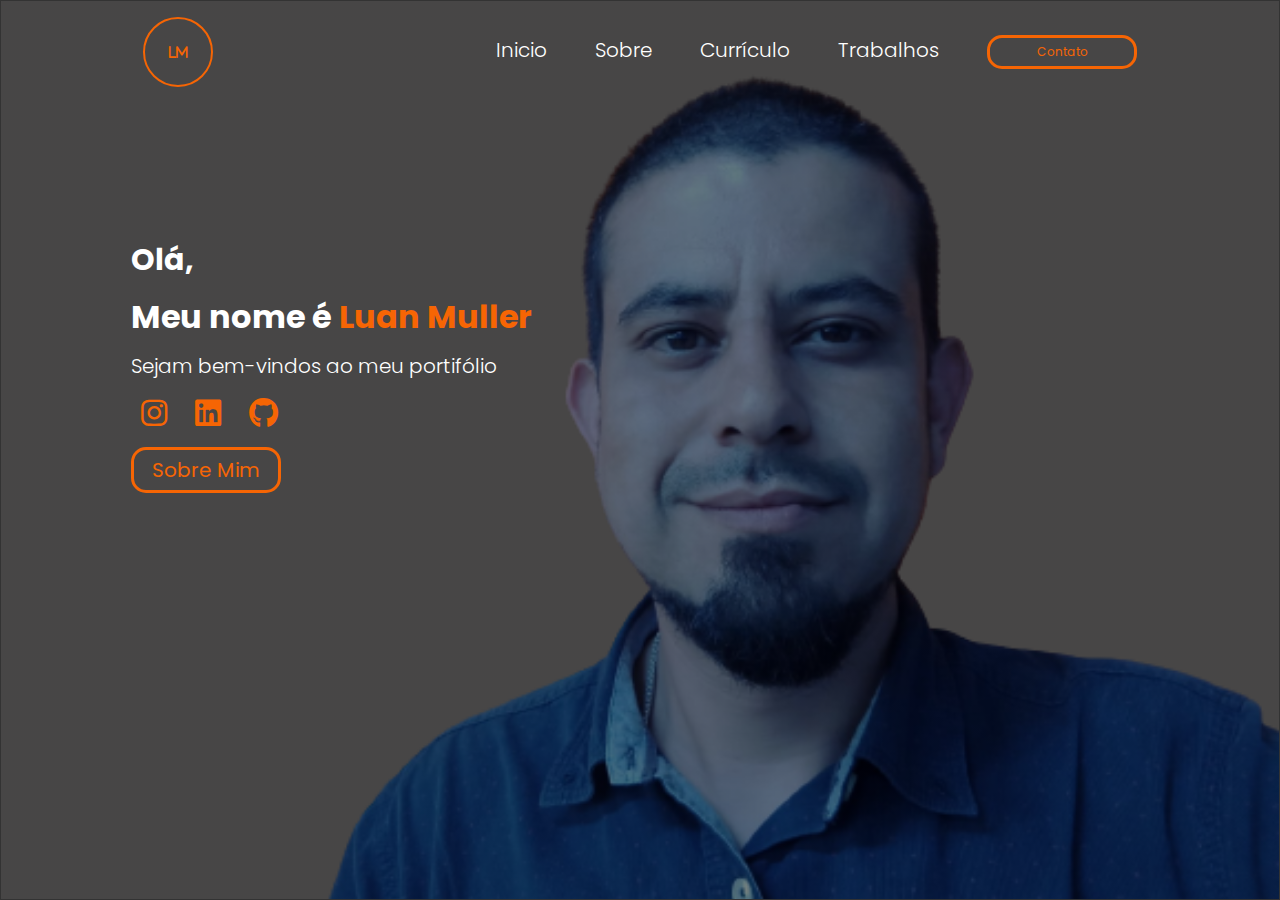
<file: index.html>
<!DOCTYPE html>
<html lang="pt-br">
<head>
    <meta charset="UTF-8">
    <meta name="viewport" content="width=device-width, initial-scale=1.0">
    <link rel="stylesheet" href="https://cdnjs.cloudflare.com/ajax/libs/font-awesome/6.4.2/css/all.min.css">
    <link rel="stylesheet" href="style.css">
    <title>Luan Muller</title>
</head>
<body>
    
    <div class="background">
        <header>
            <div class="logo">
                <i class="fa-solid fa-l" style="color: #f66504;"></i>
                <i class="fa-solid fa-m" style="color: #f66504;"></i>
            </div><!--logo-->
            <div class="cabeçalho-link">
                <li>
                    <a href="index.html">Inicio</a>
                </li>
                <li>
                    <a href="sobre.html" target="_blank">Sobre</a>
                </li>

                <li>
                    <a href="curriculo.html" target="_blank">Currículo</a>
                </li>

                <li>
                    <a href="trabalhos.html" target="_blank">Trabalhos</a>
                </li>
                <button href="contatos.html" target="_blank">Contato</button>

            </div><!--cabeçalho-link-->
        </header>

        <div class="container-text">
            <div class="text">
                <h3>Olá,</h3>
                <h1>Meu nome é <span>Luan Muller</span></h1>
                <p>Sejam bem-vindos ao meu portifólio</p>
                    <div class="redes-sociais">
                    <a href="https://www.instagram.com/luansvb/" target="_blank"><i class="fa-brands fa-instagram" style="color: #f66504;"></i></a>
                    <a href="https://www.linkedin.com/in/luansvb/" target="_blank"><i class="fa-brands fa-linkedin" style="color: #f66504;"></i></a>
                    <a href="https://github.com/luansvb/" target="_blank"><i class="fa-brands fa-github" style="color: #f66504;"></i></a>
                     </div><!--redes-sociais-->
                     <button class="btn">
                        <a href="sobre.html" target="_blank">Sobre Mim</a>
                      </button>
            </div>
        </div>
    </div><!---background-->

</body>
</html>
</file>
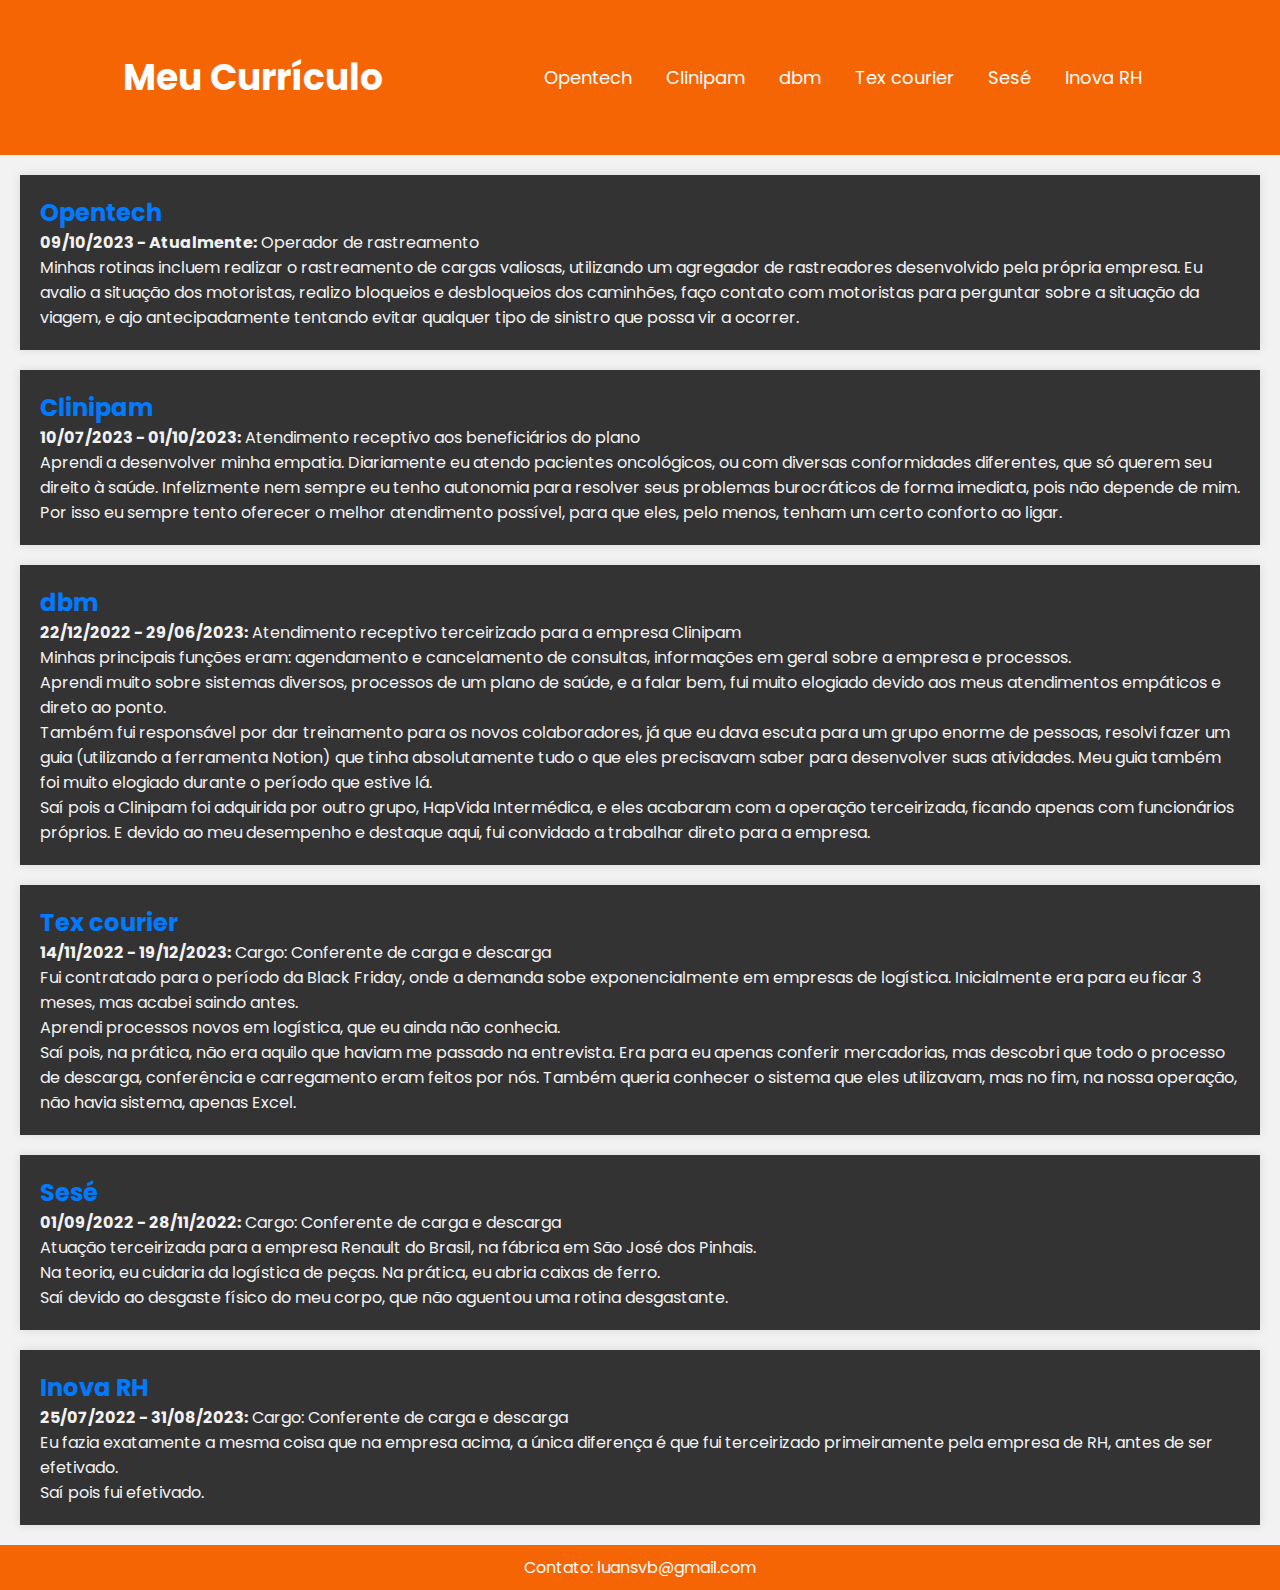
<file: curriculo.html>
<!DOCTYPE html>
<html>
<head>
    <link rel="stylesheet" type="text/css" href="style.css">
</head>
<body>
    <header class="header1">
        <h1>Meu Currículo</h1>
        <nav>
            <ul>
                <li><a href="#opentech">Opentech</a></li>
                <li><a href="#clinipam">Clinipam</a></li>
                <li><a href="#dbm">dbm</a></li>
                <li><a href="#texcourier">Tex courier</a></li>
                <li><a href="#sese">Sesé</a></li>
                <li><a href="#inovarh">Inova RH</a></li>
            </ul>
        </nav>
    </header>

    <div class="experiencia" id="opentech">
        <h2>Opentech</h2>
        <p><strong>09/10/2023 - Atualmente:</strong> Operador de rastreamento</p>
        <p>Minhas rotinas incluem realizar o rastreamento de cargas valiosas, utilizando um agregador de rastreadores desenvolvido pela própria empresa. Eu avalio a situação dos motoristas, realizo bloqueios e desbloqueios dos caminhões, faço contato com motoristas para perguntar sobre a situação da viagem, e ajo antecipadamente tentando evitar qualquer tipo de sinistro que possa vir a ocorrer.</p>
    </div>

    <div class="experiencia" id="clinipam">
        <h2>Clinipam</h2>
        <p><strong>10/07/2023 - 01/10/2023:</strong> Atendimento receptivo aos beneficiários do plano</p>
        <p>Aprendi a desenvolver minha empatia. Diariamente eu atendo pacientes oncológicos, ou com diversas conformidades diferentes, que só querem seu direito à saúde. Infelizmente nem sempre eu tenho autonomia para resolver seus problemas burocráticos de forma imediata, pois não depende de mim. Por isso eu sempre tento oferecer o melhor atendimento possível, para que eles, pelo menos, tenham um certo conforto ao ligar.</p>
    </div>

    <div class="experiencia" id="dbm">
        <h2>dbm</h2>
        <p><strong>22/12/2022 - 29/06/2023:</strong> Atendimento receptivo terceirizado para a empresa Clinipam</p>
        <p>Minhas principais funções eram: agendamento e cancelamento de consultas, informações em geral sobre a empresa e processos.</p>
        <p>Aprendi muito sobre sistemas diversos, processos de um plano de saúde, e a falar bem, fui muito elogiado devido aos meus atendimentos empáticos e direto ao ponto.</p>
        <p>Também fui responsável por dar treinamento para os novos colaboradores, já que eu dava escuta para um grupo enorme de pessoas, resolvi fazer um guia (utilizando a ferramenta Notion) que tinha absolutamente tudo o que eles precisavam saber para desenvolver suas atividades. Meu guia também foi muito elogiado durante o período que estive lá.</p>
        <p>Saí pois a Clinipam foi adquirida por outro grupo, HapVida Intermédica, e eles acabaram com a operação terceirizada, ficando apenas com funcionários próprios. E devido ao meu desempenho e destaque aqui, fui convidado a trabalhar direto para a empresa.</p>
    </div>

    <div class="experiencia" id="texcourier">
        <h2>Tex courier</h2>
        <p><strong>14/11/2022 - 19/12/2023:</strong> Cargo: Conferente de carga e descarga</p>
        <p>Fui contratado para o período da Black Friday, onde a demanda sobe exponencialmente em empresas de logística. Inicialmente era para eu ficar 3 meses, mas acabei saindo antes.</p>
        <p>Aprendi processos novos em logística, que eu ainda não conhecia.</p>
        <p>Saí pois, na prática, não era aquilo que haviam me passado na entrevista. Era para eu apenas conferir mercadorias, mas descobri que todo o processo de descarga, conferência e carregamento eram feitos por nós. Também queria conhecer o sistema que eles utilizavam, mas no fim, na nossa operação, não havia sistema, apenas Excel.</p>
    </div>
    
    <div class="experiencia" id="sese">
        <h2>Sesé</h2>
        <p><strong>01/09/2022 - 28/11/2022:</strong> Cargo: Conferente de carga e descarga</p>
        <p>Atuação terceirizada para a empresa Renault do Brasil, na fábrica em São José dos Pinhais.</p>
        <p>Na teoria, eu cuidaria da logística de peças. Na prática, eu abria caixas de ferro.</p>
        <p>Saí devido ao desgaste físico do meu corpo, que não aguentou uma rotina desgastante.</p>
    </div>
    
    <div class="experiencia" id="inovarh">
        <h2>Inova RH</h2>
        <p><strong>25/07/2022 - 31/08/2023:</strong> Cargo: Conferente de carga e descarga</p>
        <p>Eu fazia exatamente a mesma coisa que na empresa acima, a única diferença é que fui terceirizado primeiramente pela empresa de RH, antes de ser efetivado.</p>
        <p>Saí pois fui efetivado.</p>
    </div>
    

    <footer>
        <p>Contato: luansvb@gmail.com</p>
    </footer>
</body>
</html>
</file>
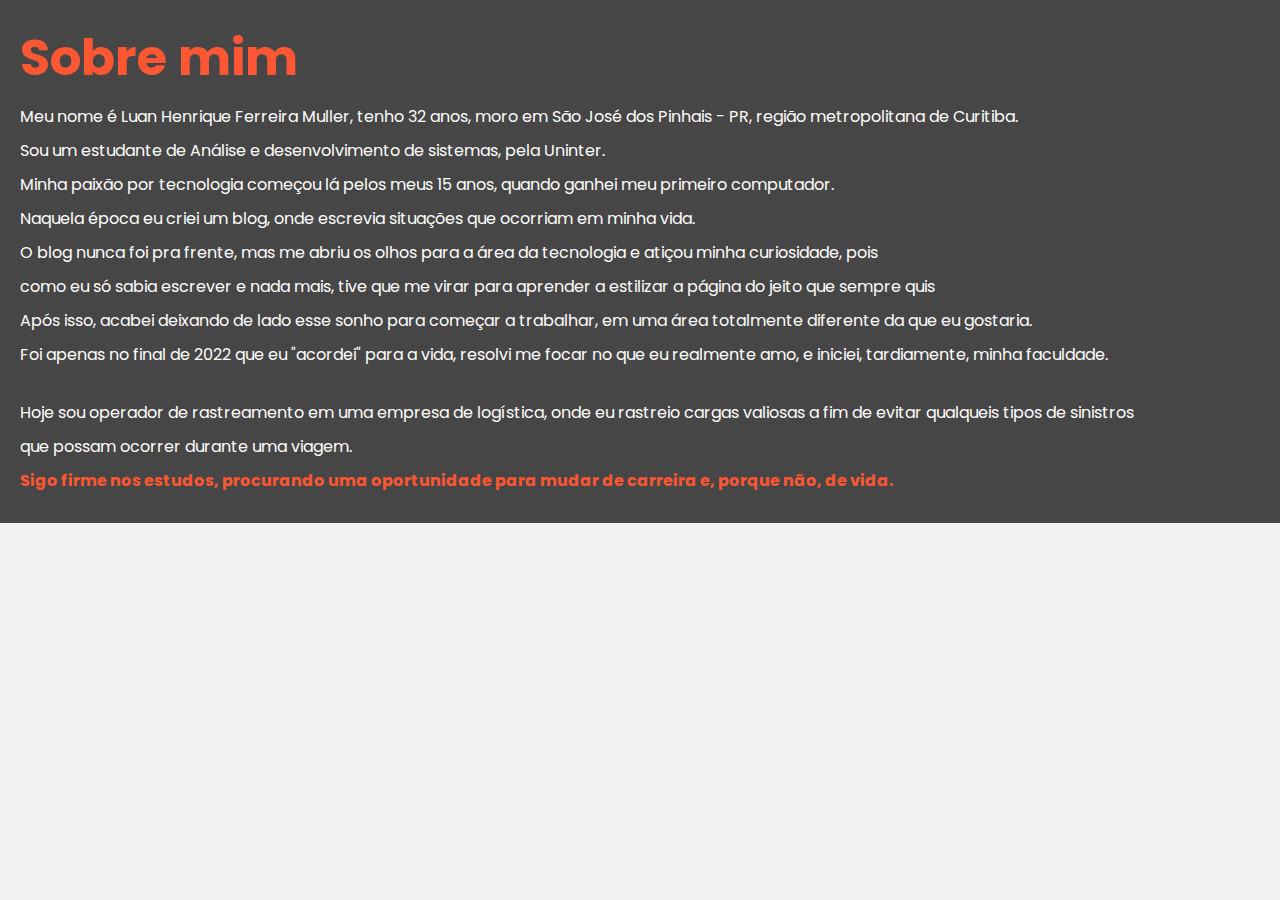
<file: sobre.html>
<!DOCTYPE html>
<html lang="pt-br">
<head>
    <meta charset="UTF-8">
    <meta name="viewport" content="width=device-width, initial-scale=1.0">
    <link rel="stylesheet" href="style.css">
    <title>Sobre Mim</title>
</head>
<body>
    <div class="Sobre-Mim">
        <div class="Sobre-Mim background-inicial">
        <h1>Sobre mim</h1>
<p>Meu nome é Luan Henrique Ferreira Muller, tenho 32 anos, moro em São José dos Pinhais - PR, região metropolitana de Curitiba. <p>
</p>Sou um estudante de Análise e desenvolvimento de sistemas, pela Uninter.</p>
<p>Minha paixão por tecnologia começou lá pelos meus 15 anos, quando ganhei meu primeiro computador.</p>
<p>Naquela época eu criei um blog, onde escrevia situações que ocorriam em minha vida.</p>
<p>O blog nunca foi pra frente, mas me abriu os olhos para a área da tecnologia e atiçou minha curiosidade, pois</p>
<p>como eu só sabia escrever e nada mais, tive que me virar para aprender a estilizar a página do jeito que sempre quis</p>
<p>Após isso, acabei deixando de lado esse sonho para começar a trabalhar, em uma área totalmente diferente da que eu gostaria.</p>
<p> Foi apenas no final de 2022 que eu "acordei" para a vida, resolvi me focar no que eu realmente amo, e iniciei, tardiamente, minha faculdade.</p>
<br>
<p>Hoje sou operador de rastreamento em uma empresa de logística, onde eu rastreio cargas valiosas a fim de evitar qualqueis tipos de sinistros <p>
</p>que possam ocorrer durante uma viagem.</p>
<p>Sigo firme nos estudos, procurando uma oportunidade para mudar de carreira e, porque não, de vida.</p>
        </div>
</div>
</body>
</html>
</file>
<file: style.css>
@import url('https://fonts.googleapis.com/css2?family=Poppins:wght@300&display=swap');
@media screen and (max-width: 768px) {
    /* Estilos para telas menores, como smartphones */
  }
  
  @media screen and (max-width: 1024px) {
    /* Estilos para tablets */
  }

*{
    margin: 0;
    padding: 0;
    box-sizing: border-box;
    text-decoration: none;
    list-style: none;
    font-family: Poppins, sans-serif;
}

body{
    overflow: hidden;
}

    .background {
        background: linear-gradient(rgba(0, 0, 0, 0.5), rgba(0, 0, 0, 0.5)), url(./images/foto3.png);
        background-size: cover;
        background-position: center;
        width: 100%;
        height: 100vh;
        background-color: rgba(59, 53, 53, 0.541);
        border: 1px solid #333; 
      }
      


header{
    display: flex;
    justify-content: space-around;
    max-width: 100%;
    align-items: center;
    text-align: center;
    padding-top: 1rem;
}

.cabeçalho-link{
    display: flex;
    gap: 3rem;
    font-weight: 300;
    cursor: pointer;
    text-align: center;
}

.cabeçalho-link a{
    color: white;
    font-size: 20px;
}

.cabeçalho-link a:hover{
    color: #f66504;
    transition: 0.3s all;
}

.logo{
    height: 70px;
    width: 70px;
    background: transparent;
    border: 2px solid #f66504;
    color: #f66504;
    border-radius: 50%;
    display: inline-flex;
    align-items: center;
    justify-content: center;
    font-size: 13px;
    cursor: pointer;
}

button{
    color: #f66504;
    background: transparent;
    border: solid 1px #f66504;
    padding: 5px;
    border-radius: 15px;
    font-size: 12px;
    width: 150px;
    cursor: pointer;
    border-width: 3px;
    border-style: solid;
}

button:hover{
    background-color: #f66504;
    color: white;
    transition: 0.5s;
}

.container-text{
    padding: 150px 0 0 130px;
}

.text h3{
    color: #fff;
    font-size: 30px;
}

.text h1{
    color: #fff;
    margin-top: 10px;
}

.text span{
    color: #f66504;
}

.text p{
    color: #fff;
    font-size: 20px;
    font-weight: 300;
    margin-top: 10px;
}

.redes-sociais{
    margin-top: 10px;
    font-size: 30px;
}

.redes-sociais a{
    color: #f66504;
    padding: 10px;
    margin-top: 50px;
}

.btn{
    margin-top: 10px;
    font-size: 20px;
    border-style: solid;
    border-width: 3px;
}

.btn a{
    color: #f66504;
}

.Sobre-Mim{
    background-color: rgba(59, 53, 53, 0.541);
    font-family: Poppins, sans-serif; 
    font-size: 16px; 
    color: #333; 
    line-height: 1.5;
    margin: 0;
    padding: 0;
    
  }
  
  .Sobre-Mim h1 {
    font-size: 50px; /* Tamanho da fonte para o cabeçalho h1 */
    color: #FF5733; /* Cor do cabeçalho */
    margin-bottom: 10px; /* Margem inferior para separar o cabeçalho do texto */
  }
  
  .Sobre-Mim p {
    margin-bottom: 10px; /* Espaçamento entre parágrafos */
  }
  
  /* Estilo para a última frase com destaque */
  .Sobre-Mim p:last-child {
    font-weight: bold;
    color: #FF5733; /* Cor de destaque */
  }
  
  .background-inicial {
    background: linear-gradient(rgba(0, 0, 0, 0.5), rgba(0, 0, 0, 0.5));
    background-size: 100%;
    background-position: center;
    color: #fff; /* Define a cor do texto para que seja legível no fundo escuro */
    padding: 20px; /* Espaçamento interno para o conteúdo */
  }
  
  body {
    font-family: Poppins, sans-serif;
    background-color: #250b0b;
    margin: 0;
    padding: 0;
}

body {
    font-family: Poppins, sans-serif;
    background-color: #f2f2f2;
    margin: 0;
    padding: 0;
}

body {
    font-family: Poppins, sans-serif;
    margin: 0;
    padding: 0;
    min-height: 100vh;
    overflow: auto;
}

.header1 {
    background-color: #f66504;
    color: #fff;
    padding: 50px;
    text-align: center;
}

header h1 {
    margin: 0;
    font-size: 36px;
}

nav ul {
    list-style: none;
    padding: 0;
}

nav li {
    display: inline;
    margin: 0 15px;
}

nav a {
    text-decoration: none;
    color: #fff;
    font-size: 18px;
}

.experiencia{
    background-color: (rgba(0, 0, 0, 0.5));
    margin: 20px;
    padding: 20px;
    box-shadow: 0 0 10px rgba(0, 0, 0, 0.1);
}


h2 {
    color: #007BFF;
}

footer {
    background-color: #f66504;
    color: #fff;
    text-align: center;
    padding: 10px 10px;

}

.experiencia {
    background-color: #333;
    box-shadow: 0 0 10px rgba(0, 0, 0, 0.1);
    color: #f2f2f2;
}

h2 {
    color: #007BFF;
}


#texcourier, #sese, #inovarh {
    background-color: #333;
    box-shadow: 0 0 10px rgba(0, 0, 0, 0.1);
    color: #f2f2f2;
}

#texcourier h2, #sese h2, #inovarh h2 {
    color: #007BFF;
}

.trabalho {
    margin: 0;
    padding: 0;
    overflow: hidden; /* Evita a barra de rolagem horizontal */
}

.trabalhos {
    background-image: url(./images/image.jpeg);
    width: 100%;
    height: 100vh; 
}
</file>
